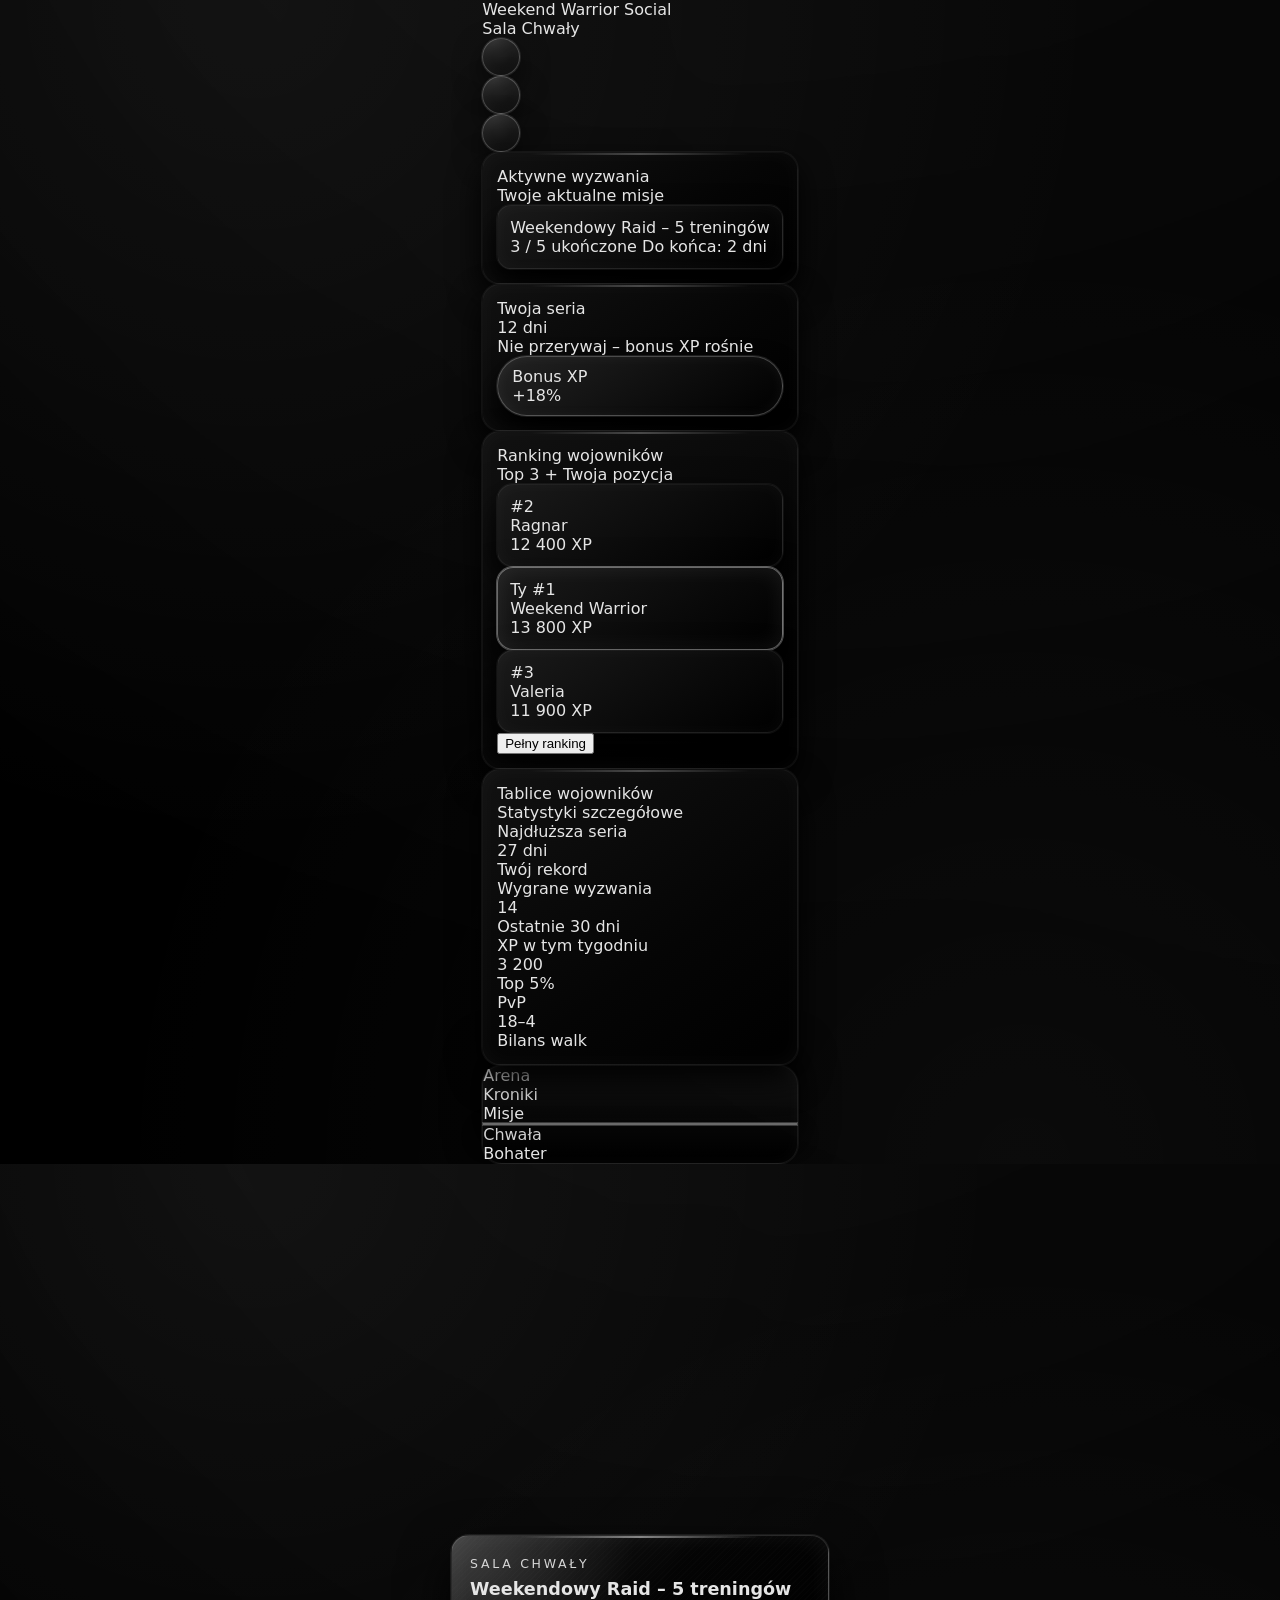
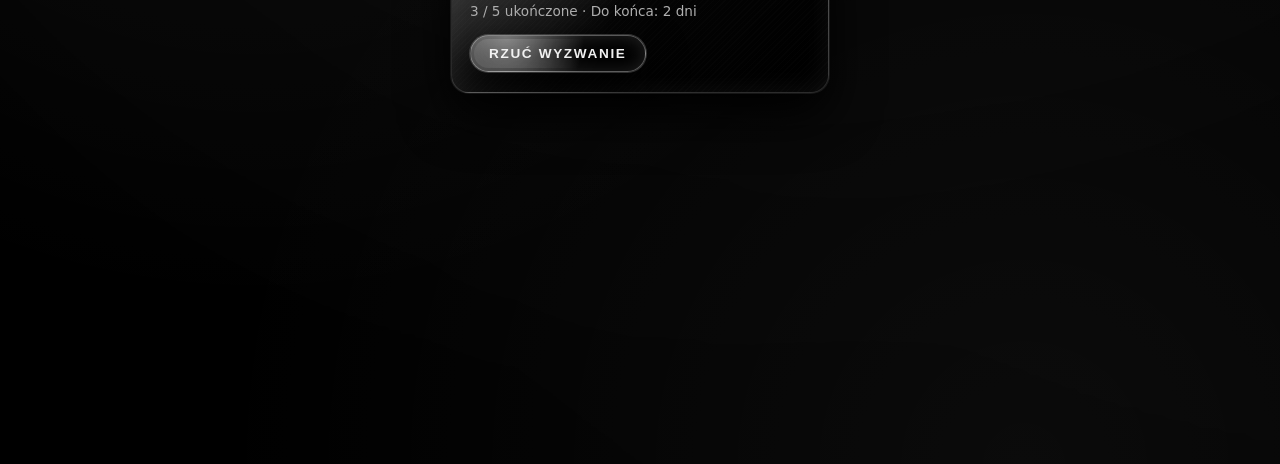
<file: index.html>
<!DOCTYPE html>
<html lang="pl">
<head>
  <meta charset="UTF-8" />
  <title>Weekend Warrior – Sala Chwały</title>
  <meta name="viewport" content="width=device-width, initial-scale=1" />
  <link rel="stylesheet" href="style.css" />
</head>
<body>
  <div class="app">
    <div class="app-inner">
      <!-- Górny pasek -->
      <header class="top-bar">
        <div class="top-bar-left">
          <div class="top-bar-title">Weekend Warrior Social</div>
          <div class="top-bar-subtitle">Sala Chwały</div>
        </div>
        <div class="top-bar-actions">
          <button class="icon-button">
            <span class="icon-button-badge"></span>
          </button>
          <button class="icon-button"></button>
          <button class="icon-button"></button>
        </div>
      </header>

      <!-- Aktywne wyzwania -->
      <section class="section">
        <div class="section-header">
          <div class="section-title">Aktywne wyzwania</div>
          <div class="section-subtitle">Twoje aktualne misje</div>
        </div>
        <div class="challenges">
          <div class="challenge-card">
            <div class="challenge-title">Weekendowy Raid – 5 treningów</div>
            <div class="challenge-meta">
              <span>3 / 5 ukończone</span>
              <span>Do końca: 2 dni</span>
            </div>
            <div class="challenge-progress-bar">
              <div class="challenge-progress-fill"></div>
            </div>
          </div>
        </div>
      </section>

      <!-- Twoja seria -->
      <section class="section">
        <div class="streak">
          <div class="streak-info">
            <div class="streak-label">Twoja seria</div>
            <div class="streak-days">12 dni</div>
            <div class="streak-note">Nie przerywaj – bonus XP rośnie</div>
          </div>
          <div class="streak-badge">
            <div class="streak-badge-label">Bonus XP</div>
            <div class="streak-badge-value">+18%</div>
          </div>
        </div>
      </section>

      <!-- Ranking wojowników -->
      <section class="section">
        <div class="section-header">
          <div class="section-title">Ranking wojowników</div>
          <div class="section-subtitle">Top 3 + Twoja pozycja</div>
        </div>
        <div class="ranking">
          <div class="ranking-top3">
            <div class="ranking-card">
              <div class="ranking-position">#2</div>
              <div class="ranking-avatar"></div>
              <div class="ranking-name">Ragnar</div>
              <div class="ranking-xp">12 400 XP</div>
            </div>
            <div class="ranking-card ranking-card--me">
              <div class="ranking-position">Ty #1</div>
              <div class="ranking-avatar"></div>
              <div class="ranking-name">Weekend Warrior</div>
              <div class="ranking-xp">13 800 XP</div>
            </div>
            <div class="ranking-card">
              <div class="ranking-position">#3</div>
              <div class="ranking-avatar"></div>
              <div class="ranking-name">Valeria</div>
              <div class="ranking-xp">11 900 XP</div>
            </div>
          </div>
          <div class="ranking-more">
            <button class="ranking-more-button">Pełny ranking</button>
          </div>
        </div>
      </section>

      <!-- Tablice wojowników -->
      <section class="section">
        <div class="section-header">
          <div class="section-title">Tablice wojowników</div>
          <div class="section-subtitle">Statystyki szczegółowe</div>
        </div>
        <div class="boards">
          <div class="boards-grid">
            <div class="board-tile">
              <div class="board-title">Najdłuższa seria</div>
              <div class="board-value">27 dni</div>
              <div class="board-meta">Twój rekord</div>
            </div>
            <div class="board-tile">
              <div class="board-title">Wygrane wyzwania</div>
              <div class="board-value">14</div>
              <div class="board-meta">Ostatnie 30 dni</div>
            </div>
            <div class="board-tile">
              <div class="board-title">XP w tym tygodniu</div>
              <div class="board-value">3 200</div>
              <div class="board-meta">Top 5%</div>
            </div>
            <div class="board-tile">
              <div class="board-title">PvP</div>
              <div class="board-value">18–4</div>
              <div class="board-meta">Bilans walk</div>
            </div>
          </div>
        </div>
      </section>

      <!-- Dolna nawigacja -->
      <nav class="bottom-nav">
        <div class="bottom-nav-inner">
          <div class="bottom-nav-item">
            <div class="bottom-nav-icon"></div>
            <span>Arena</span>
          </div>
          <div class="bottom-nav-item">
            <div class="bottom-nav-icon"></div>
            <span>Kroniki</span>
          </div>
          <div class="bottom-nav-item">
            <div class="bottom-nav-icon"></div>
            <span>Misje</span>
          </div>
          <div class="bottom-nav-item bottom-nav-item--active">
            <div class="bottom-nav-icon"></div>
            <span>Chwała</span>
          </div>
          <div class="bottom-nav-item">
            <div class="bottom-nav-icon"></div>
            <span>Bohater</span>
          </div>
        </div>
      </nav>
    </div>
  </div>
</body>
</html>
<div class="app">
  <div class="card">
    <div class="card-title">Sala Chwały</div>
    <div class="card-main">Weekendowy Raid – 5 treningów</div>
    <div class="card-sub">3 / 5 ukończone · Do końca: 2 dni</div>
    <button class="btn-metal">Rzuć wyzwanie</button>
  </div>
</div>
</file>
<file: style.css>
/* ===== GLOBAL DARK VOID ===== */

body {
  background: #000;
  color: #E4E4E4;
  font-family: Inter, system-ui, sans-serif;
}

.app {
  background: radial-gradient(circle at 50% 0%, #0A0A0A 0%, #000 70%);
  min-height: 100vh;
  position: relative;
  overflow: hidden;
}

/* zimna mgła jak w zbrojowni */
.app::before {
  content: "";
  position: absolute;
  inset: -40%;
  background:
    radial-gradient(circle at 50% 0%, rgba(255,255,255,0.05) 0%, transparent 60%),
    radial-gradient(circle at 80% 20%, rgba(180,180,180,0.03) 0%, transparent 70%);
  filter: blur(50px);
  opacity: 0.7;
  pointer-events: none;
}

/* ===== GOTYCKIE METALICZNE KARTY ===== */

.section {
  background: linear-gradient(145deg, #111 0%, #050505 60%, #000 100%);
  border-radius: 18px;
  padding: 14px;
  border: 1px solid rgba(255,255,255,0.06);
  box-shadow:
    0 0 0 1px rgba(255,255,255,0.05),
    0 14px 32px rgba(0,0,0,1),
    inset 0 0 22px rgba(255,255,255,0.03);
  position: relative;
  overflow: hidden;
}

/* stalowy połysk */
.section::before {
  content: "";
  position: absolute;
  top: 0;
  left: 15%;
  right: 15%;
  height: 2px;
  background: linear-gradient(90deg,
    transparent,
    rgba(255,255,255,0.35),
    transparent
  );
  opacity: 0.7;
}

/* ===== PRZYCISKI – TARCZE KRZYŻOWCÓW ===== */

.icon-button {
  width: 38px;
  height: 38px;
  border-radius: 50%;
  background: radial-gradient(circle at 30% 0%, #2A2A2A 0%, #0F0F0F 60%, #000 100%);
  border: 1px solid rgba(255,255,255,0.25);
  box-shadow:
    0 0 0 1px rgba(255,255,255,0.1),
    0 12px 28px rgba(0,0,0,1),
    inset 0 0 14px rgba(255,255,255,0.05);
  display: flex;
  align-items: center;
  justify-content: center;
  color: #E5E5E5;
  transition: 0.2s ease;
}

.icon-button:hover {
  transform: translateY(-2px);
  border-color: rgba(255,255,255,0.6);
  box-shadow:
    0 0 0 1px rgba(255,255,255,0.4),
    0 16px 36px rgba(0,0,0,1),
    inset 0 0 20px rgba(255,255,255,0.12);
}

/* ===== WYZWANIA – PŁYTY ZBROJI ===== */

.challenge-card {
  background: linear-gradient(145deg, #1A1A1A 0%, #0A0A0A 60%, #000 100%);
  border-radius: 14px;
  padding: 12px;
  border: 1px solid rgba(255,255,255,0.08);
  box-shadow:
    0 0 0 1px rgba(255,255,255,0.05),
    0 14px 30px rgba(0,0,0,1),
    inset 0 0 18px rgba(255,255,255,0.03);
}

/* ===== SERIA – RYCERSKI MEDALION ===== */

.streak-badge {
  background: linear-gradient(145deg, #222 0%, #0D0D0D 60%, #000 100%);
  border-radius: 999px;
  padding: 10px 14px;
  border: 1px solid rgba(255,255,255,0.25);
  box-shadow:
    0 0 0 1px rgba(255,255,255,0.1),
    0 12px 26px rgba(0,0,0,1),
    inset 0 0 14px rgba(255,255,255,0.05);
}

/* ===== RANKING – PODIUM RYCERZY ===== */

.ranking-card {
  background: linear-gradient(145deg, #1A1A1A 0%, #0A0A0A 60%, #000 100%);
  border-radius: 16px;
  padding: 12px;
  border: 1px solid rgba(255,255,255,0.08);
  box-shadow:
    0 0 0 1px rgba(255,255,255,0.05),
    0 16px 36px rgba(0,0,0,1),
    inset 0 0 18px rgba(255,255,255,0.03);
}

.ranking-card--me {
  border-color: rgba(255,255,255,0.4);
  box-shadow:
    0 0 0 1px rgba(255,255,255,0.3),
    0 22px 44px rgba(0,0,0,1),
    inset 0 0 22px rgba(255,255,255,0.08);
}

/* ===== DOLNY NAV – PAS RYCERSKI ===== */

.bottom-nav-inner {
  background: linear-gradient(180deg, #111 0%, #000 100%);
  border-radius: 20px;
  border: 1px solid rgba(255,255,255,0.08);
  box-shadow:
    0 0 0 1px rgba(255,255,255,0.05),
    0 -16px 36px rgba(0,0,0,1),
    inset 0 0 18px rgba(255,255,255,0.03);
}

.bottom-nav-item--active {
  color: #D0D0D0;
}

.bottom-nav-item--active .bottom-nav-icon {
  border: 1px solid rgba(255,255,255,0.4);
  box-shadow:
    0 0 0 1px rgba(255,255,255,0.2),
    0 12px 24px rgba(0,0,0,1),
    inset 0 0 14px rgba(255,255,255,0.1);
}
/* TŁO – głęboka czerń + subtelna poświata */
body {
  margin: 0;
  background: #000;
  color: #e5e5e5;
  font-family: system-ui, -apple-system, BlinkMacSystemFont, "Inter", sans-serif;
}

.app {
  min-height: 100vh;
  display: flex;
  align-items: center;
  justify-content: center;
  background:
    radial-gradient(circle at 20% 0%, rgba(255,255,255,0.05) 0%, transparent 55%),
    radial-gradient(circle at 80% 100%, rgba(255,255,255,0.04) 0%, transparent 60%),
    #000;
}

/* KARTA – „prawdziwa” stal 3D */
.card {
  position: relative;
  width: 340px;
  padding: 20px 18px;
  border-radius: 18px;
  background:
    radial-gradient(circle at 0% 0%, rgba(255,255,255,0.18) 0%, transparent 45%),
    radial-gradient(circle at 100% 100%, rgba(0,0,0,0.9) 0%, transparent 55%),
    linear-gradient(145deg, #181818 0%, #050505 45%, #000 100%);
  border: 1px solid rgba(255,255,255,0.16);
  box-shadow:
    0 0 0 1px rgba(255,255,255,0.08),
    0 22px 50px rgba(0,0,0,1),
    inset 0 0 26px rgba(255,255,255,0.06);
  overflow: hidden;
}

/* delikatne „szlify” na metalu */
.card::before {
  content: "";
  position: absolute;
  inset: -40%;
  background:
    repeating-linear-gradient(
      135deg,
      rgba(255,255,255,0.06) 0px,
      rgba(255,255,255,0.06) 1px,
      transparent 1px,
      transparent 4px
    );
  opacity: 0.18;
  mix-blend-mode: screen;
  pointer-events: none;
}

/* górny metaliczny highlight */
.card::after {
  content: "";
  position: absolute;
  top: 0;
  left: 18%;
  right: 18%;
  height: 2px;
  background: linear-gradient(
    90deg,
    transparent,
    rgba(255,255,255,0.55),
    transparent
  );
  opacity: 0.9;
}

/* nagłówek jak grawer */
.card-title {
  font-size: 0.78rem;
  letter-spacing: 0.22em;
  text-transform: uppercase;
  color: #d6d6d6;
  margin-bottom: 8px;
}

.card-main {
  font-size: 1.1rem;
  font-weight: 600;
  margin-bottom: 4px;
}

.card-sub {
  font-size: 0.85rem;
  color: #b0b0b0;
  margin-bottom: 16px;
}

/* PRZYCISK – metal + szkło + ciężki cień */
.btn-metal {
  position: relative;
  display: inline-flex;
  align-items: center;
  justify-content: center;
  padding: 10px 18px;
  border-radius: 999px;
  border: 1px solid rgba(255,255,255,0.35);
  background:
    radial-gradient(circle at 20% 0%, rgba(255,255,255,0.35) 0%, transparent 55%),
    radial-gradient(circle at 80% 100%, rgba(0,0,0,1) 0%, transparent 60%),
    linear-gradient(145deg, #2a2a2a 0%, #101010 45%, #000 100%);
  color: #f0f0f0;
  font-size: 0.85rem;
  font-weight: 600;
  text-transform: uppercase;
  letter-spacing: 0.12em;
  box-shadow:
    0 0 0 1px rgba(255,255,255,0.18),
    0 18px 40px rgba(0,0,0,1),
    inset 0 0 18px rgba(255,255,255,0.12);
  cursor: pointer;
  transition: transform 0.18s ease, box-shadow 0.18s ease, border-color 0.18s ease;
}

/* wewnętrzny połysk */
.btn-metal::before {
  content: "";
  position: absolute;
  inset: 3px;
  border-radius: inherit;
  background: radial-gradient(circle at 20% 0%, rgba(255,255,255,0.25) 0%, transparent 55%);
  opacity: 0.6;
  mix-blend-mode: screen;
  pointer-events: none;
}

.btn-metal:hover {
  transform: translateY(-2px);
  border-color: rgba(255,255,255,0.7);
  box-shadow:
    0 0 0 1px rgba(255,255,255,0.4),
    0 24px 52px rgba(0,0,0,1),
    inset 0 0 24px rgba(255,255,255,0.18);
}

.btn-metal:active {
  transform: translateY(0);
  box-shadow:
    0 0 0 1px rgba(255,255,255,0.3),
    0 12px 26px rgba(0,0,0,1),
    inset 0 0 26px rgba(255,255,255,0.22);
}
</file>
